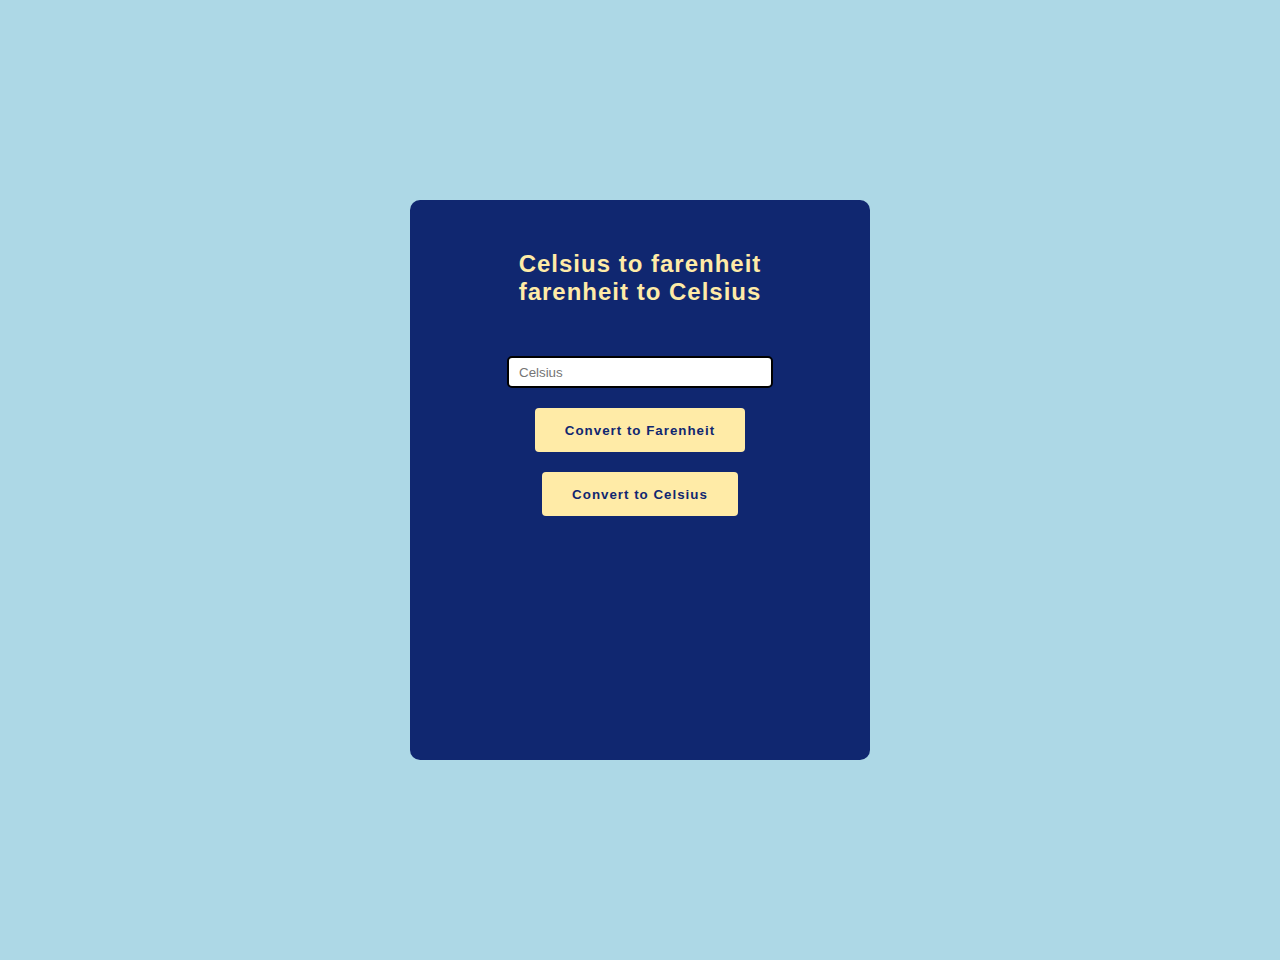
<file: celsiusconverter/index.html>
<!DOCTYPE html>
<html lang="en">
<head>
    <link rel="stylesheet" href="style.css">
    <title>Temparature converter</title>
</head>
<body>
    <div id="wrapper">
        <h2>Celsius to farenheit<br>
            farenheit to Celsius
        </h2>
        <div class="inputdiv">
            <input type="text" id="input" placeholder="Celsius">
        </div>
        <div>
            <button type="submit" onclick="convert()">Convert to Farenheit</button>
        </div>
        <div>
            <button type="submit" onclick="convert2()">Convert to Celsius</button>
        </div>

        <div id="result">

        </div>
    </div>
    <script>
      function convert(){
        let cel= Number(document.getElementById("input").value)
        let faren=cel*(9/5)+32
        let result=document.getElementById("result")
        result.innerHTML=faren
      }
      function convert2(){
        let far= Number(document.getElementById("input").value)
        let cel=(5*(far-32))/9
        let result=document.getElementById("result")
        result.innerHTML=cel
      }
    </script>
</body>
</html>
</file>
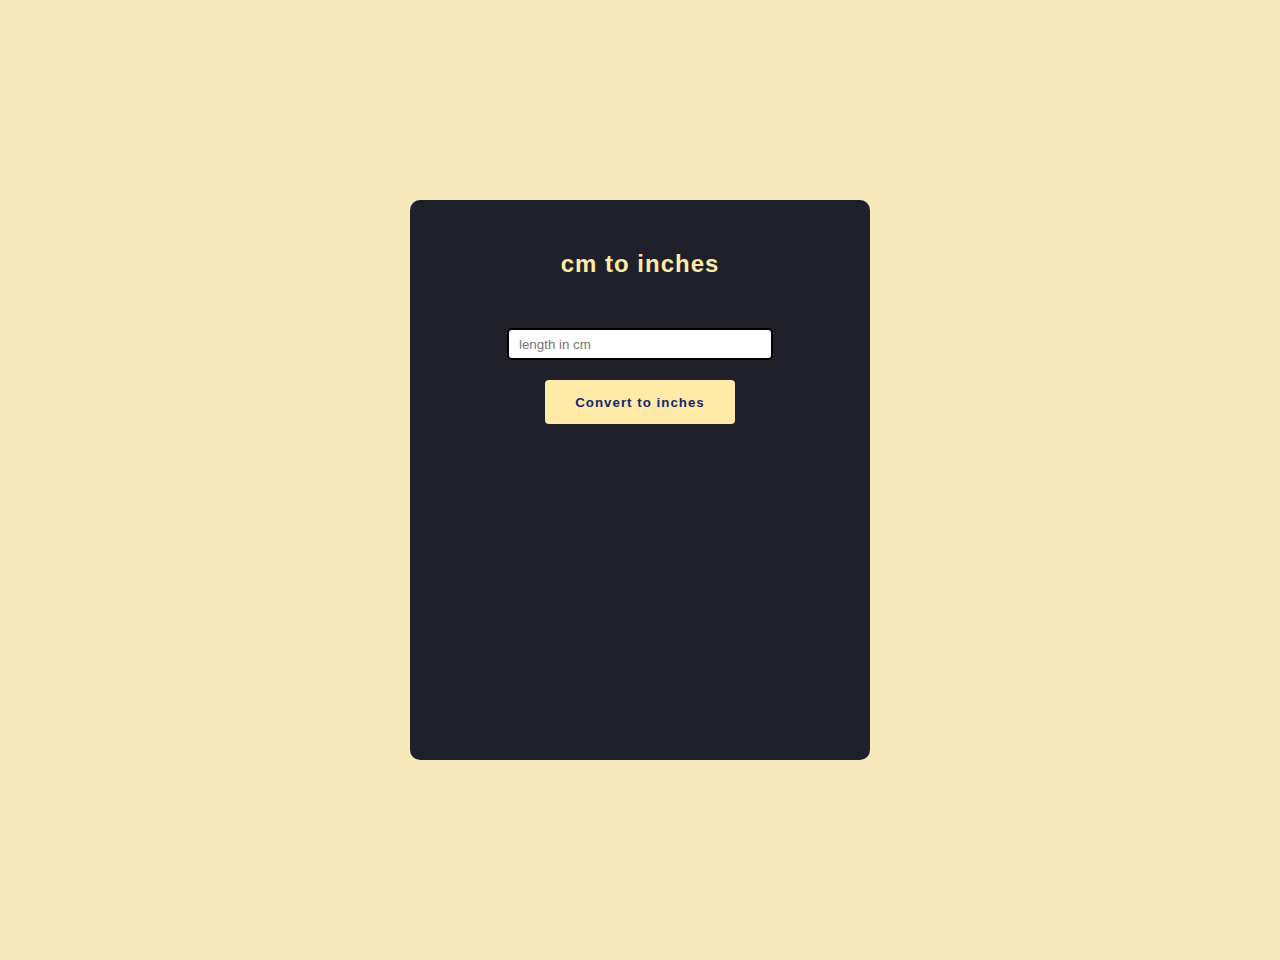
<file: lengthconverter/index.html>
<!DOCTYPE html>
<html lang="en">
<head>
    <meta charset="UTF-8">
    <meta http-equiv="X-UA-Compatible" content="IE=edge">
    <meta name="viewport" content="width=device-width, initial-scale=1.0">
    <link rel="stylesheet" href="style.css">
    <title>Length Converter</title>
</head>
<body>
    <div id="wrapper">
        <h2>cm to inches</h2>
        <div class="inputdiv">
            <input type="text" id="input" placeholder="length in cm">
        </div>
        <div>
            <button type="submit" onclick="convert()">Convert to inches</button>
        </div>
        <div id="result">

        </div>
    </div>
    <script>
      function convert(){
        let cmval= Number(document.getElementById("input").value)
        let inch=cmval/2.54
        let result=document.getElementById("result")
        result.innerHTML=inch.toFixed(3) +"inches"
      }
    </script>
</body>
</html>
</file>
<file: celsiusconverter/style.css>
html,
body{
   
   font-family:Arial, Helvetica, sans-serif;
   background-color:lightblue;
}

#wrapper div,#wrapper h2{
    display:flex;
    justify-content: center;
    
}

h2{
    color:#ffeba7;
    letter-spacing: 1px;
}
input{
    border-radius: 5px;
    border: 2px solid black ;
    margin-top:30px;
    height:2em;
    width:250px;
    padding-left:10px;
}


#wrapper{
    height:500px;
    width:400px;
    margin:200px auto;
    background-color:#102770;
    border-radius:10px;
    padding:30px;
}

button{
    margin-top:20px;
    background-color:#ffeba7;
    border-radius: 4px;
    height: 44px;
    font-weight: 600;
    padding: 0 30px;
    letter-spacing: 1px;
    border: none;
    color: #102770;
}

#result{
    color:white;
    margin-top:29px;
    font-size:30px;
}
</file>
<file: lengthconverter/style.css>
html,
body{
   margin: 0;
   font-family: 'Poppins', sans-serif;
   background-color:#f5e8ba;
}

#wrapper div,#wrapper h2{
    display:flex;
    justify-content: center;
    
}

h2{
    color:#ffeba7;
    letter-spacing: 1px;
}
input{
    border-radius: 5px;
    border: 2px solid black ;
    margin-top:30px;
    height:2em;
    width:250px;
    padding-left:10px;
}

input:active{
    border:none;
}
#wrapper{
    height:500px;
    width:400px;
    margin:200px auto;
    background-color:#1f2029;
    border-radius:10px;
    padding:30px;
}

button{
    margin-top:20px;
    background-color:#ffeba7;
    border-radius: 4px;
    height: 44px;
    font-weight: 600;
    padding: 0 30px;
    letter-spacing: 1px;
    border: none;
    color: #102770;
}

button:hover{
    cursor:pointer;
}
#result{
    color:white;
    margin-top:20px;
    font-size:32px;
}
</file>
